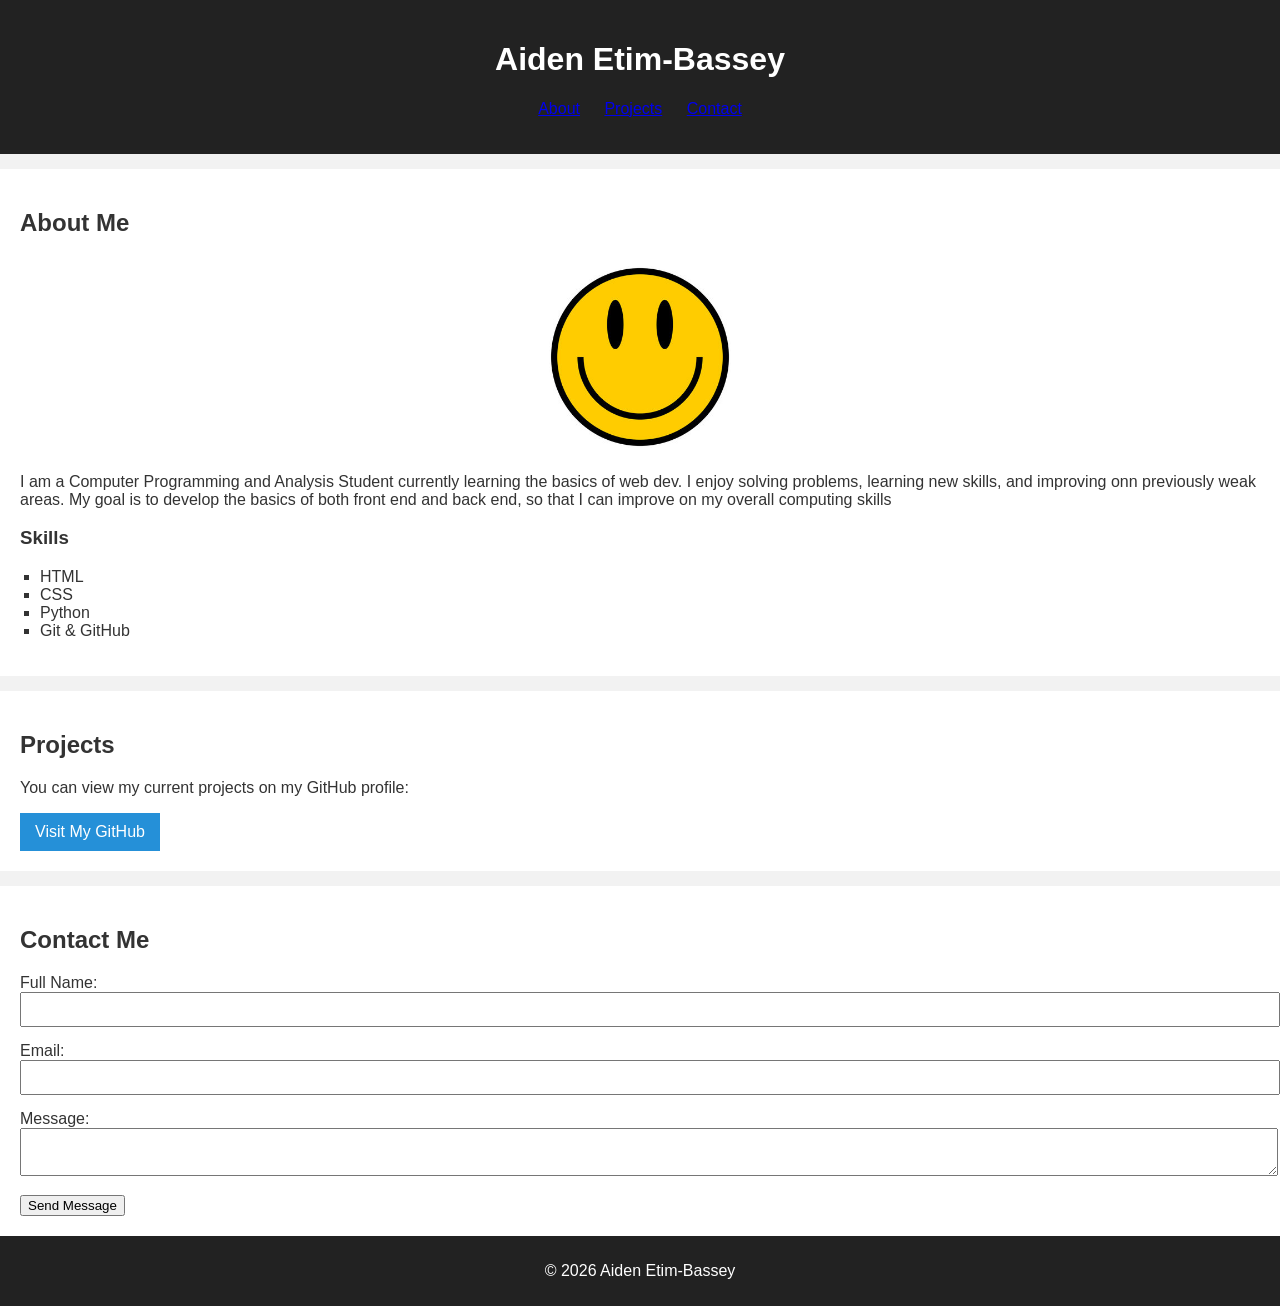
<file: index.html>
<!DOCTYPE html>
<html lang="en">
<head>
    <meta charset="UTF-8">
    <title>Aiden Etim-Bassey | Portfolio</title>
    <link rel="stylesheet" href="style.css">
</head>

<body>
    <!--Header and Navigation Section-->
    <header>
        <h1>Aiden Etim-Bassey</h1>
        <nav>
            <ul>
                <li><a href="#about">About</a></li>
                <li><a href="#projects">Projects</a></li>
                <li><a href="#contact">Contact</a></li>
            </ul>
        </nav>
    </header>


<main>
    <!--About Section-->
    <section id="about">
        <h2>About Me</h2>
        <!--Place Holder Image-->
        <img src="profile.jpg" alt="Photo of Aiden Etim-Bassey">

        <p>
            I am a Computer Programming and Analysis Student currently learning the basics of web dev.
            I enjoy solving problems, learning new skills, and improving onn previously weak areas. My goal
            is to develop the basics of both front end and back end, so that I can improve on my overall 
            computing skills
        </p>

        <h3>Skills</h3>
        <ul class="skills-list">
            <li>HTML</li>
            <li>CSS</li>
            <li>Python</li>
            <li>Git & GitHub</li>
        </ul>
    </section>

    <!--Projects Section-->
    <section id="projects">
        <h2>Projects</h2>
        <p> You can view my current projects on my GitHub profile:</p>
        <a class="button" href="https://github.com/348615336" target="_blank">Visit My GitHub</a>
    </section>

    <!--Contact Information Section-->
    <section id="contact">
        <h2>Contact Me</h2>
        <form action="#" method="post">
            <label for="name">Full Name:</label>
            <input type="text" id="name" name="name" required minlength="2">
            
            <label for="email">Email:</label>
            <input type="email" id="email" name="email" required>
            
            <label for="message">Message:</label>
            <textarea id="message" name="message" required minlength="10"></textarea>

            <button type="submit">Send Message</button>
        </form>
    </section>
</main>

<footer>
    <p>&copy; 2026 Aiden Etim-Bassey</p>
</footer>

</body>
</html>
</file>
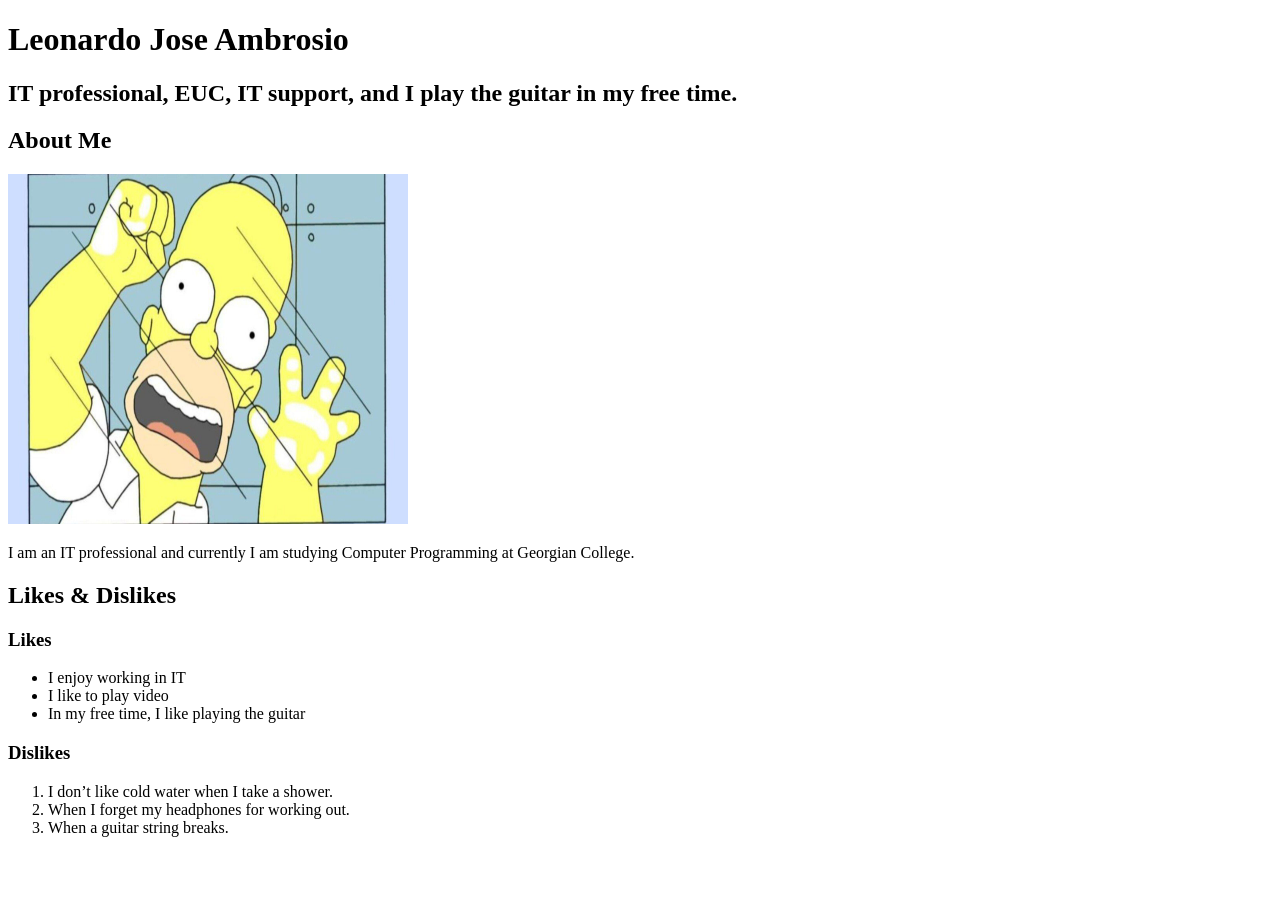
<file: docs/index.html>
<!DOCTYPE html>
<html lang="en">
<head>
    <meta charset="UTF-8">
    <meta name="viewport" content="width=device-width, initial-scale=1.0">
    <title>Document</title>
</head>
<body>

<header>
<h1>Leonardo Jose Ambrosio</h1> 
<h2>IT professional, EUC, IT support, and I play the guitar in my free time.</h2> 
</header>

<main>
    <section>
    <h2>About Me</h2> 
    <img src="images/homer.jpg" alt="Homer Simpson" width="400" height="350">
    <p>I am an IT professional and currently I am studying Computer Programming at Georgian College.</p> 
    </section>
</main>
<h2>Likes & Dislikes</h2> 

<h3>Likes</h3>
<ul>
<li>I enjoy working in IT</li>
<li>I like to play video</li>
<li>In my free time, I like playing the guitar</li>
</ul>
<h3>Dislikes</h3>
<ol>
<li>I don’t like cold water when I take a shower.</li>
<li>When I forget my headphones for working out.</li>
<li>When a guitar string breaks.</li>
</ol>

    
</body>
</html>
</file>
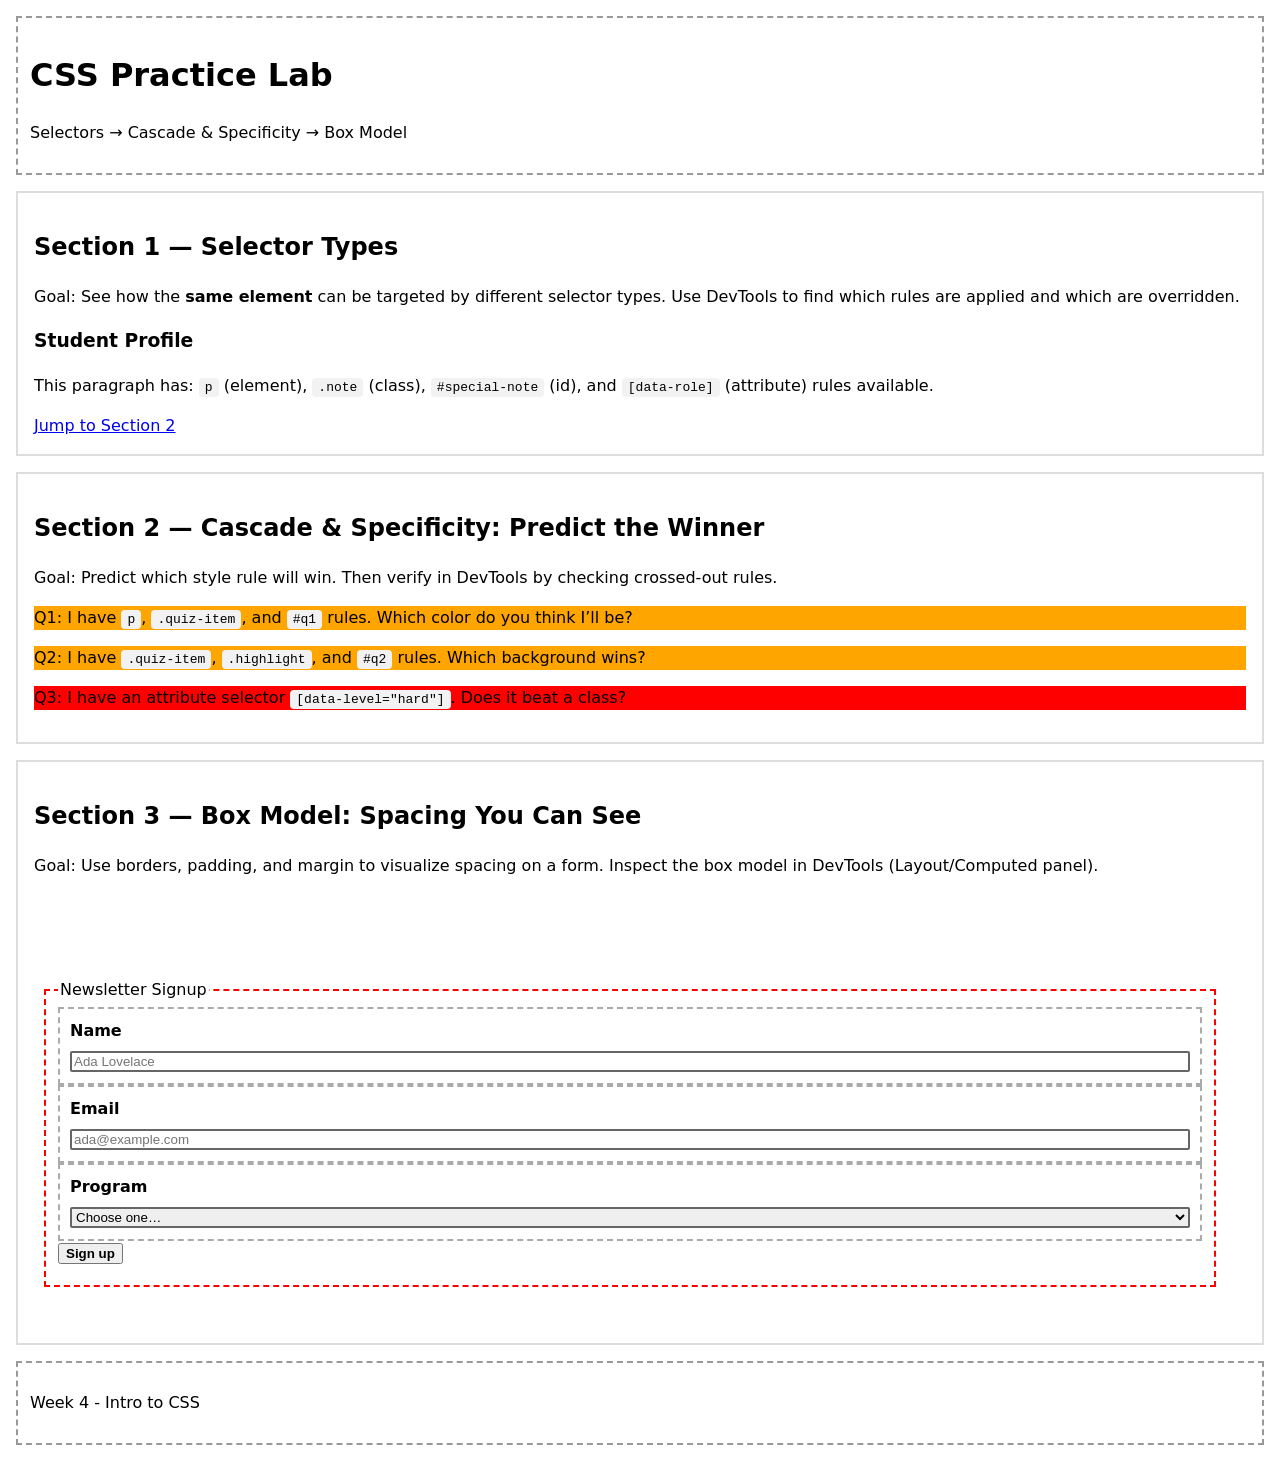
<file: week_four/index.html>
<!doctype html>
<html lang="en">
<head>
  <meta charset="utf-8" />
  <meta name="viewport" content="width=device-width, initial-scale=1" />
  <title>CSS Practice: Selectors, Cascade, Box Model</title>
  <!-- Activity One - How To Add CSS-->
   <!-- embedded, inline and external -->
  <link rel="stylesheet" href="css/styles.css" /><!-- External stylesheet - best practce :) -->
  <!-- <style> embedded css, don't do this! Bad practice 
    h1 {
        color: red; 
  }
  </style>-->
</head>

<body>
  <header class="page-header">
    <!-- inline css - don't do this, bad practice!<h1 style="color: red;">CSS Practice Lab</h1>-->
     <h1> CSS Practice Lab</h1>
    <p class="subtitle">Selectors → Cascade & Specificity → Box Model</p>
  </header>

  <!-- =========================
       SECTION 1: SELECTOR TYPES
       ========================= -->
  <section class="lab-section" id="section-1">
    <h2>Section 1 — Selector Types</h2>
    <p>
      Goal: See how the <strong>same element</strong> can be targeted by different selector types.
      Use DevTools to find which rules are applied and which are overridden.
    </p>

    <article class="demo-card" id="profile-card" data-role="student">
      <h3 class="card-title">Student Profile</h3>

      <!-- Activity Two - let's target this paragraph using a variety of different selectors -->
        <p class="note" id="special-note">
          This paragraph has:
          <code>p</code> (element), <code>.note</code> (class),
          <code>#special-note</code> (id), and <code>[data-role]</code> (attribute) rules available.
        </p>
      <a class="link" href="#section-2">Jump to Section 2</a>

    </article>

  </section>

  <!-- ======================================
       SECTION 2: CASCADE & SPECIFICITY QUIZ
       ====================================== -->
  <section class="lab-section" id="section-2">
    <h2>Section 2 — Cascade & Specificity: Predict the Winner</h2>
    <p>
      Goal: Predict which style rule will win. Then verify in DevTools by checking crossed-out rules.
    </p>

    <div class="quiz-area">
      <p class="quiz-item" id="q1">
        Q1: I have <code>p</code>, <code>.quiz-item</code>, and <code>#q1</code> rules.
        Which color do you think I’ll be?
      </p>

      <p class="quiz-item highlight" id="q2">
        Q2: I have <code>.quiz-item</code>, <code>.highlight</code>, and <code>#q2</code> rules.
        Which background wins?
      </p>

      <p class="quiz-item" data-level="hard">
        Q3: I have an attribute selector <code>[data-level="hard"]</code>. Does it beat a class?
      </p>
    </div>

  </section>

  <!-- =========================
       SECTION 3: THE BOX MODEL
       ========================= -->
  <section class="lab-section" id="section-3">
    <h2>Section 3 — Box Model: Spacing You Can See</h2>
    <p>
      Goal: Use borders, padding, and margin to visualize spacing on a form.
      Inspect the box model in DevTools (Layout/Computed panel).
    </p>

    <form class="signup-form" action="#" method="post">
      <fieldset class="form-box">
        <legend>Newsletter Signup</legend>

        <label class="field">
          <span>Name</span>
          <input type="text" name="name" placeholder="Ada Lovelace" />
        </label>

        <label class="field">
          <span>Email</span>
          <input type="email" name="email" placeholder="ada@example.com" />
        </label>

        <label class="field">
          <span>Program</span>
          <select name="program">
            <option value="">Choose one…</option>
            <option>Web Development</option>
            <option>Computer Programming</option>
            <option>Design</option>
          </select>
        </label>

        <button class="btn primary" type="submit">Sign up</button>
      </fieldset>
    </form>


  </section>

  <footer class="page-footer">
      <p> Week 4 - Intro to CSS </p>
  </footer>
</body>
</html>
</file>
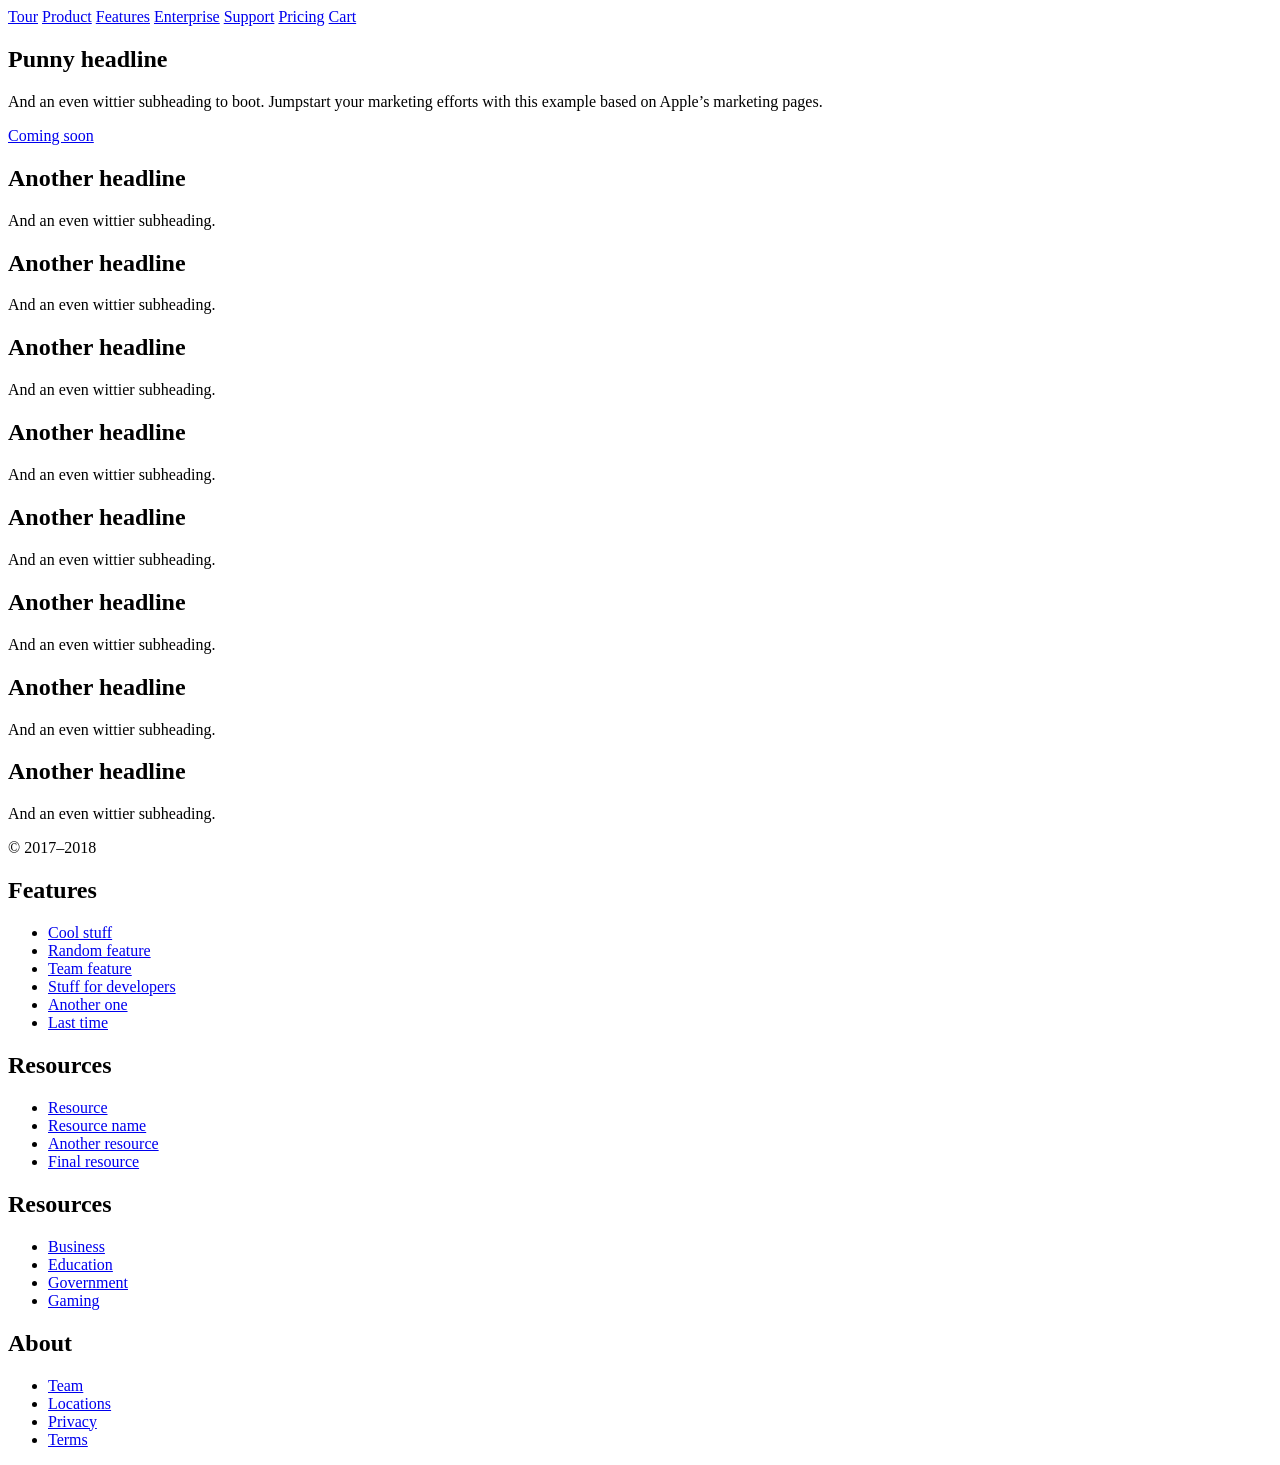
<file: assessments/assignment_two/index.html>
<!doctype html>
<html lang="en">
<head>
  <meta charset="utf-8" />
  <meta name="viewport" content="width=device-width, initial-scale=1" />
  <title>Product Example</title>
  <meta name="description" content="A product-style landing page structure without Bootstrap classes." />
</head>

<body>
  <!-- Top navigation -->
  <header>
    <nav aria-label="Primary navigation">
      <a href="#">Tour</a>
      <a href="#">Product</a>
      <a href="#">Features</a>
      <a href="#">Enterprise</a>
      <a href="#">Support</a>
      <a href="#">Pricing</a>
      <a href="#" aria-label="Shopping cart">Cart</a>
    </nav>
  </header>

  <main>
    <!-- Hero / marketing intro -->
    <section aria-labelledby="hero-title">
      <h1 id="hero-title">Punny headline</h1>
      <p>
        And an even wittier subheading to boot. Jumpstart your marketing efforts with this
        example based on Apple’s marketing pages.
      </p>
      <p><a href="#">Coming soon</a></p>
    </section>

    <!-- Product feature tiles (the example repeats these) -->
    <section aria-label="Product highlights">
      <article>
        <h2>Another headline</h2>
        <p>And an even wittier subheading.</p>
        <!-- Placeholder for “device”/image block from the original layout -->
        <div role="img" aria-label="Product image placeholder"></div>
      </article>

      <article>
        <h2>Another headline</h2>
        <p>And an even wittier subheading.</p>
        <div role="img" aria-label="Product image placeholder"></div>
      </article>

      <article>
        <h2>Another headline</h2>
        <p>And an even wittier subheading.</p>
        <div role="img" aria-label="Product image placeholder"></div>
      </article>

      <article>
        <h2>Another headline</h2>
        <p>And an even wittier subheading.</p>
        <div role="img" aria-label="Product image placeholder"></div>
      </article>

      <article>
        <h2>Another headline</h2>
        <p>And an even wittier subheading.</p>
        <div role="img" aria-label="Product image placeholder"></div>
      </article>

      <article>
        <h2>Another headline</h2>
        <p>And an even wittier subheading.</p>
        <div role="img" aria-label="Product image placeholder"></div>
      </article>

      <article>
        <h2>Another headline</h2>
        <p>And an even wittier subheading.</p>
        <div role="img" aria-label="Product image placeholder"></div>
      </article>

      <article>
        <h2>Another headline</h2>
        <p>And an even wittier subheading.</p>
        <div role="img" aria-label="Product image placeholder"></div>
      </article>
    </section>
  </main>

  <!-- Footer -->
  <footer>
    <p>© 2017–2018</p>

    <section aria-labelledby="footer-features">
      <h2 id="footer-features">Features</h2>
      <ul>
        <li><a href="#">Cool stuff</a></li>
        <li><a href="#">Random feature</a></li>
        <li><a href="#">Team feature</a></li>
        <li><a href="#">Stuff for developers</a></li>
        <li><a href="#">Another one</a></li>
        <li><a href="#">Last time</a></li>
      </ul>
    </section>

    <section aria-labelledby="footer-resources-1">
      <h2 id="footer-resources-1">Resources</h2>
      <ul>
        <li><a href="#">Resource</a></li>
        <li><a href="#">Resource name</a></li>
        <li><a href="#">Another resource</a></li>
        <li><a href="#">Final resource</a></li>
      </ul>
    </section>

    <section aria-labelledby="footer-resources-2">
      <h2 id="footer-resources-2">Resources</h2>
      <ul>
        <li><a href="#">Business</a></li>
        <li><a href="#">Education</a></li>
        <li><a href="#">Government</a></li>
        <li><a href="#">Gaming</a></li>
      </ul>
    </section>

    <section aria-labelledby="footer-about">
      <h2 id="footer-about">About</h2>
      <ul>
        <li><a href="#">Team</a></li>
        <li><a href="#">Locations</a></li>
        <li><a href="#">Privacy</a></li>
        <li><a href="#">Terms</a></li>
      </ul>
    </section>
  </footer>
</body>
</html>
</file>
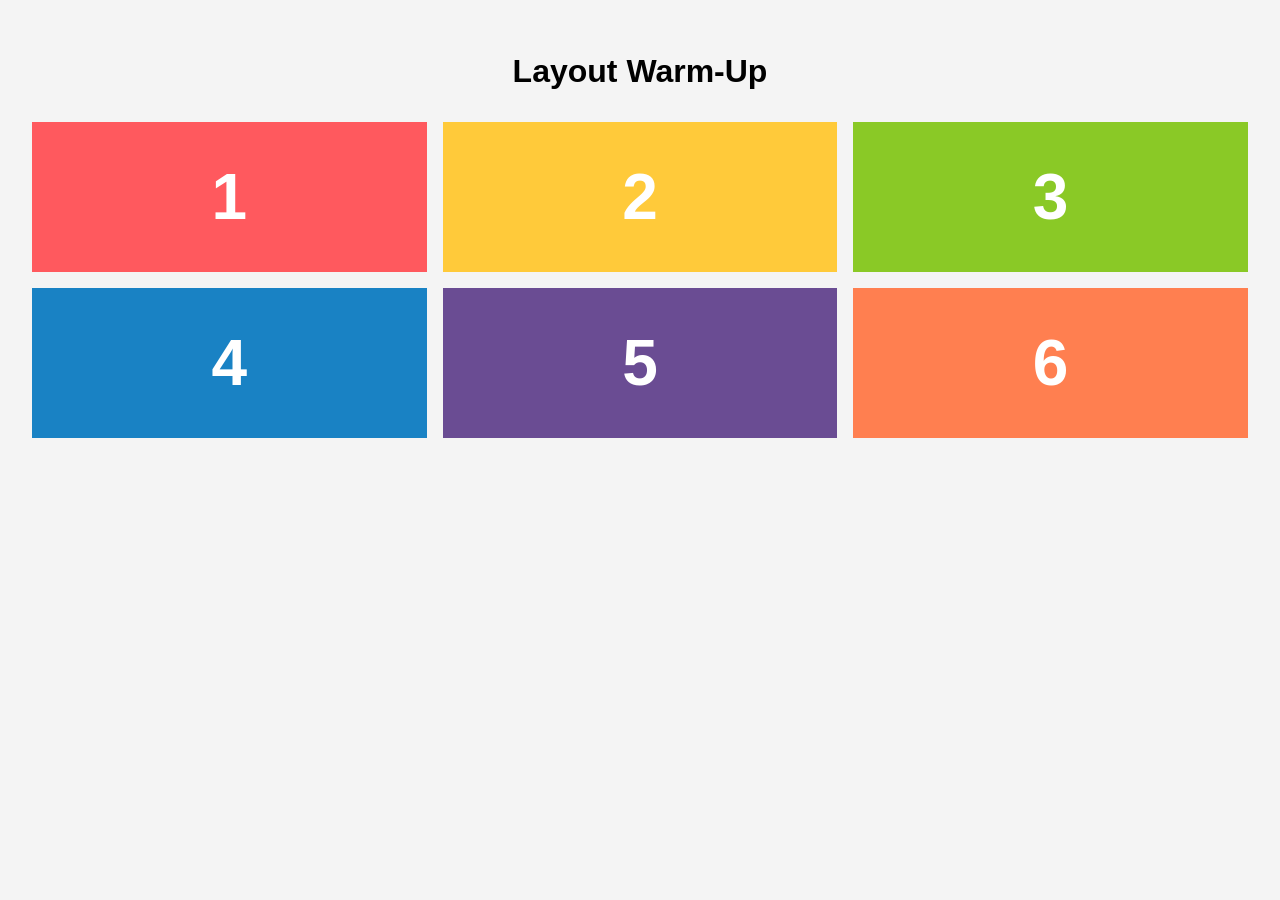
<file: week_eight/01-warm_up_quest/index.html>
<!doctype html>
<html lang="en">
<head>
  <meta charset="UTF-8">
  <title>Layout Warm-Up</title>
  <link rel="stylesheet" href="styles.css">
</head>
<body>

  <h1>Layout Warm-Up</h1>

  <div class="container">
    <section class="card card1">1</section>
    <section class="card card2">2</section>
    <section class="card card3">3</section>
    <section class="card card4">4</section>
    <section class="card card5">5</section>
    <section class="card card6">6</section>
  </div>

</body>
</html>
</file>
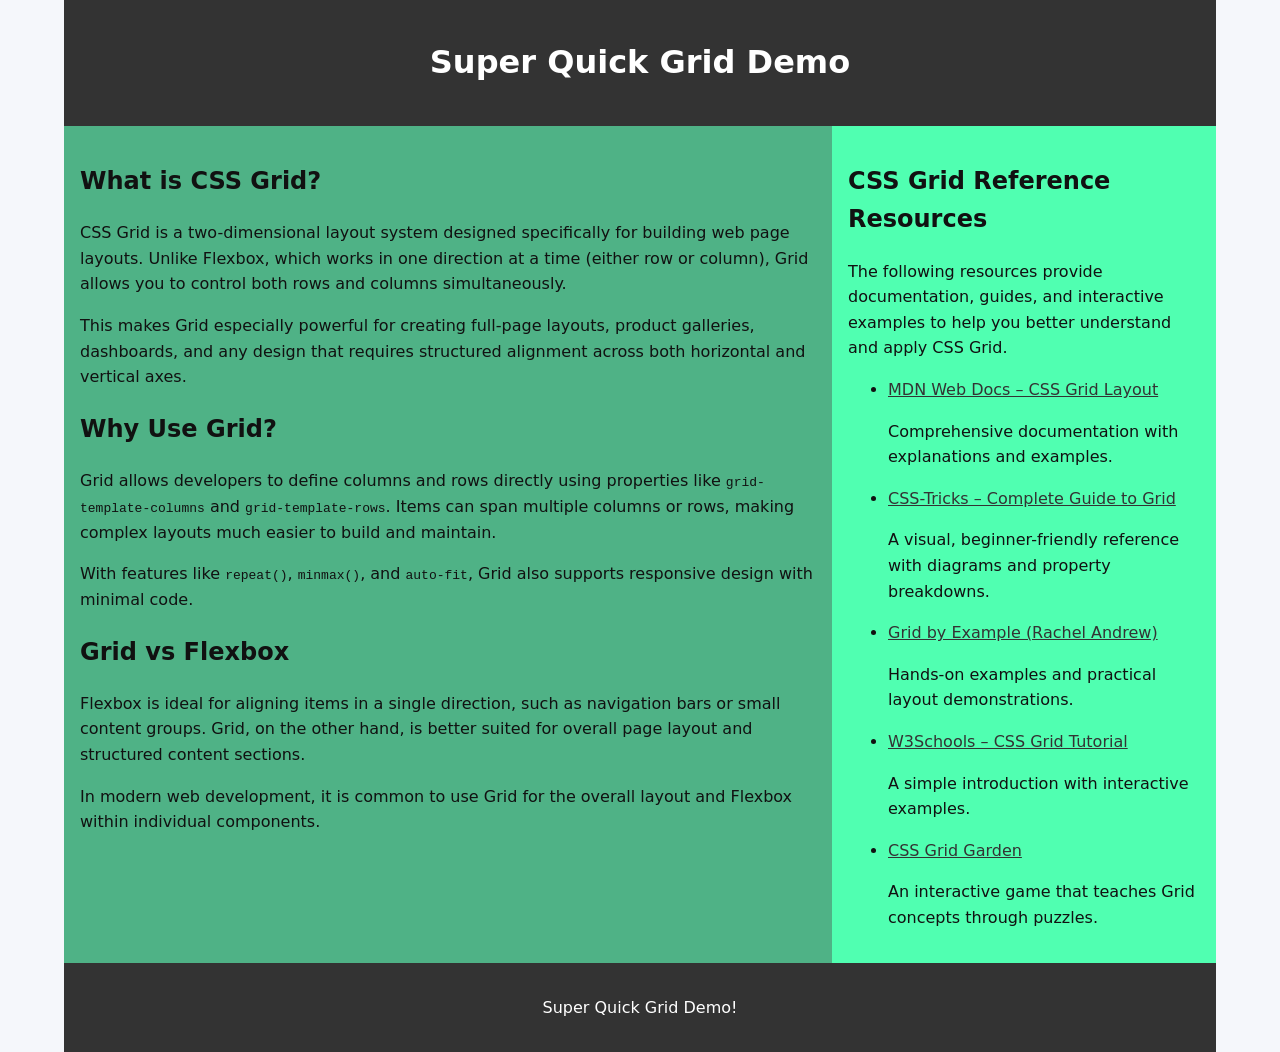
<file: week_eight/02-super-quick-grid-demo/index.html>
<!DOCTYPE html>
<html lang="en">

<head>
    <meta charset="UTF-8">
    <meta name="viewport" content="width=device-width, initial-scale=1.0">
    <title>Super Quick Grid Demo</title>
    <link href="main.css" rel="stylesheet">
</head>

<body>
    <div class="grid-container">
        <header>
            <h1> Super Quick Grid Demo </h1>
        </header>
        <article>
            <section>
                <h2>What is CSS Grid?</h2>

                <p>
                    CSS Grid is a two-dimensional layout system designed specifically for building
                    web page layouts. Unlike Flexbox, which works in one direction at a time
                    (either row or column), Grid allows you to control both rows and columns
                    simultaneously.
                </p>

                <p>
                    This makes Grid especially powerful for creating full-page layouts, product
                    galleries, dashboards, and any design that requires structured alignment
                    across both horizontal and vertical axes.
                </p>
            </section>

            <section>
                <h2>Why Use Grid?</h2>

                <p>
                    Grid allows developers to define columns and rows directly using properties
                    like <code>grid-template-columns</code> and <code>grid-template-rows</code>.
                    Items can span multiple columns or rows, making complex layouts much easier
                    to build and maintain.
                </p>

                <p>
                    With features like <code>repeat()</code>, <code>minmax()</code>, and
                    <code>auto-fit</code>, Grid also supports responsive design with minimal code.
                </p>
            </section>

            <section>
                <h2>Grid vs Flexbox</h2>
                <p>
                    Flexbox is ideal for aligning items in a single direction, such as navigation
                    bars or small content groups. Grid, on the other hand, is better suited for
                    overall page layout and structured content sections.
                </p>
                <p>
                    In modern web development, it is common to use Grid for the overall layout
                    and Flexbox within individual components.
                </p>
            </section>
        </article>
        <aside>
            <h2>CSS Grid Reference Resources</h2>

            <p>
                The following resources provide documentation, guides, and interactive
                examples to help you better understand and apply CSS Grid.
            </p>

            <ul>
                <li>
                    <a href="https://developer.mozilla.org/en-US/docs/Web/CSS/CSS_Grid_Layout" target="_blank">
                        MDN Web Docs – CSS Grid Layout
                    </a>
                    <p>Comprehensive documentation with explanations and examples.</p>
                </li>

                <li>
                    <a href="https://css-tricks.com/snippets/css/complete-guide-grid/" target="_blank">
                        CSS-Tricks – Complete Guide to Grid
                    </a>
                    <p>A visual, beginner-friendly reference with diagrams and property breakdowns.</p>
                </li>

                <li>
                    <a href="https://gridbyexample.com/" target="_blank">
                        Grid by Example (Rachel Andrew)
                    </a>
                    <p>Hands-on examples and practical layout demonstrations.</p>
                </li>

                <li>
                    <a href="https://www.w3schools.com/css/css_grid.asp" target="_blank">
                        W3Schools – CSS Grid Tutorial
                    </a>
                    <p>A simple introduction with interactive examples.</p>
                </li>

                <li>
                    <a href="https://cssgridgarden.com/" target="_blank">
                        CSS Grid Garden
                    </a>
                    <p>An interactive game that teaches Grid concepts through puzzles.</p>
                </li>
            </ul>

        </aside>
        <footer>
            <p> Super Quick Grid Demo!</p>
        </footer>
    </div><!--end grid container-->
</body>

</html>
</file>
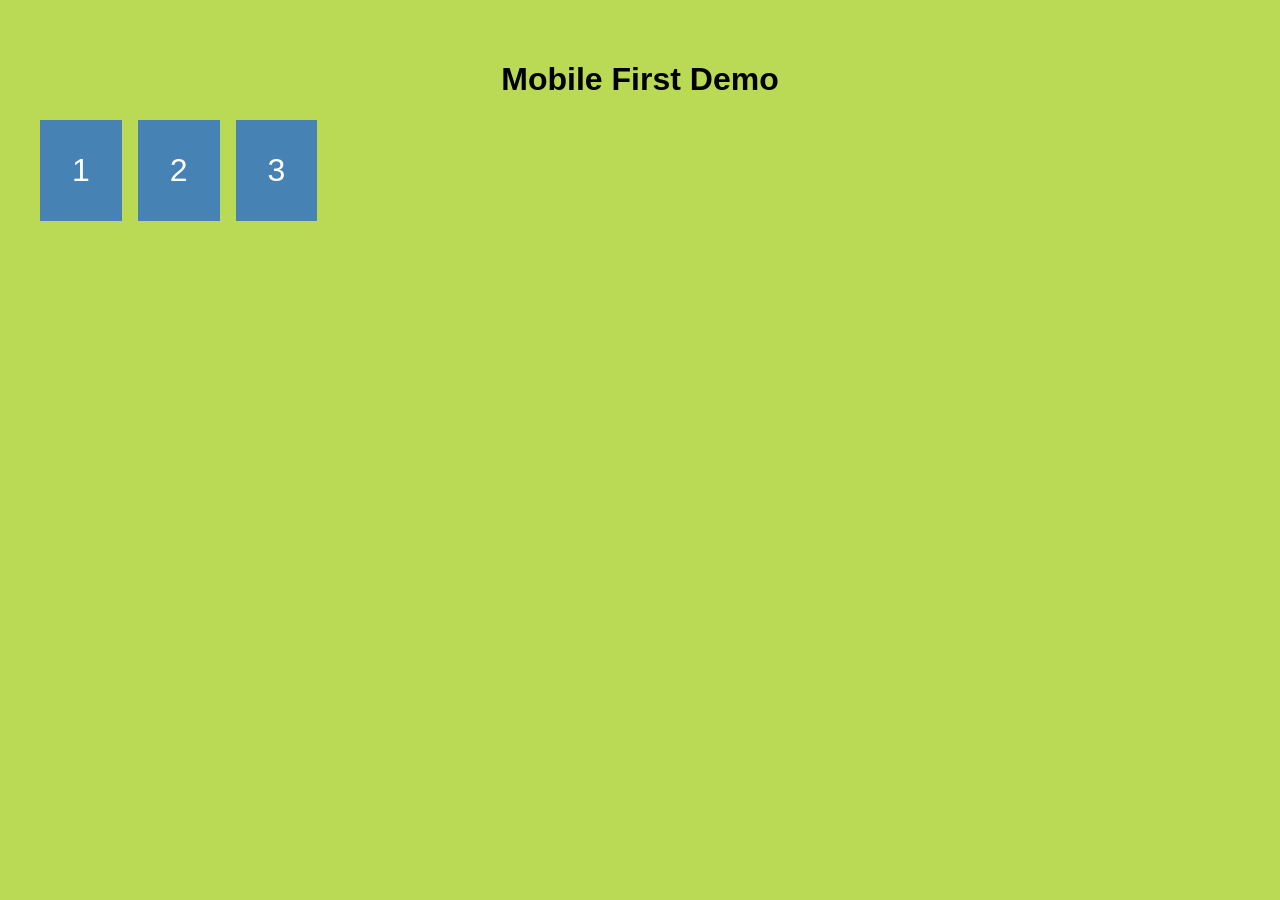
<file: week_eight/03-super_quick_media_query/index.html>
<!doctype html>
<html lang="en">
<head>
  <meta charset="UTF-8">
  <title>Mobile First Demo</title>
  <link rel="stylesheet" href="styles.css">
</head>
<body>

  <h1>Mobile First Demo</h1>

  <div class="container">
    <div class="box">1</div>
    <div class="box">2</div>
    <div class="box">3</div>
  </div>

</body>
</html>
</file>
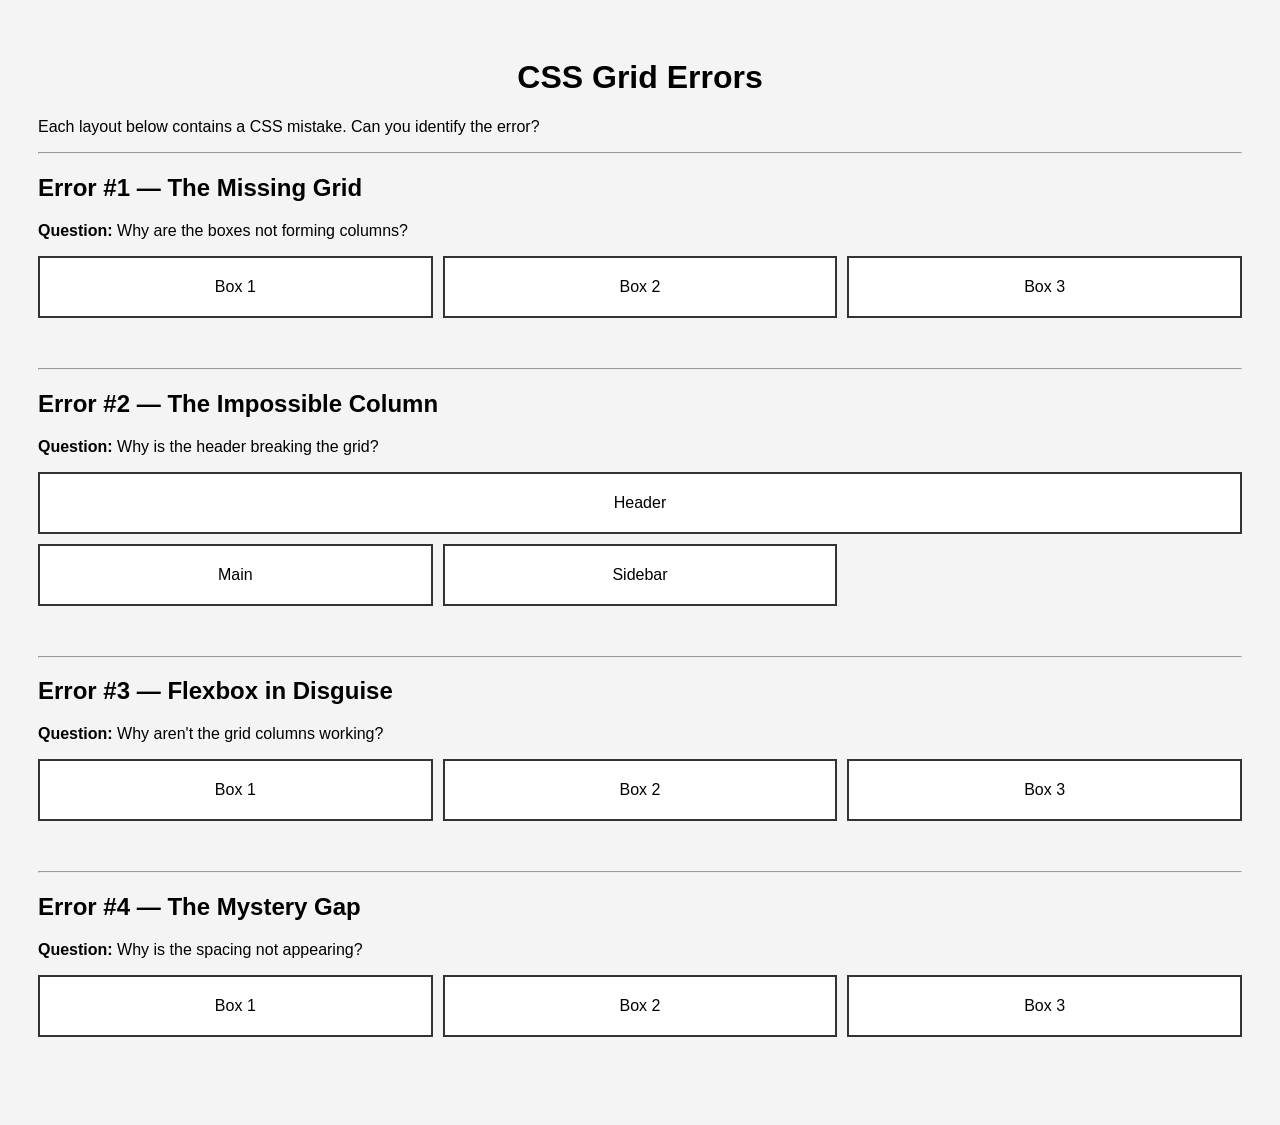
<file: week_nine/01-warm-up-grid-challenge/index.html>
<!DOCTYPE html>
<html>
<head>
<meta charset="UTF-8">
<title>Spot the Grid Error</title>

<style>

body{
    font-family: Arial, sans-serif;
    padding: 30px;
    background:#f4f4f4;
}

h1{
    text-align:center;
}

section{
    margin-bottom:50px;
}

.box{
    background:white;
    border:2px solid #333;
    padding:20px;
    text-align:center;
}

/* ---------------- */
/* Error #1 */
/* ---------------- */

.crime1{
    display: grid; 
    grid-template-columns: repeat(3,1fr);
    gap:10px;
}

/* ---------------- */
/* Error #2 */
/* ---------------- */

.crime2{
    display:grid;
    grid-template-columns: repeat(3,1fr);
    gap:10px;
}

.header-crime{
    grid-column:1 /4; 
}

/* ---------------- */
/* Error #3 */
/* ---------------- */

.crime3{
    display:grid; 
    grid-template-columns: repeat(3,1fr);
    gap:10px;
}

/* ---------------- */
/* Error #4 */
/* ---------------- */

.crime4{
    display:grid;
    grid-template-columns: repeat(3,1fr);
    gap:10px; 
}

</style>
</head>

<body>

<h1>CSS Grid Errors</h1>
<p>Each layout below contains a CSS mistake. Can you identify the error?</p>

<hr>

<section>

<h2>Error #1 — The Missing Grid</h2>
<p><strong>Question:</strong> Why are the boxes not forming columns?</p>

<div class="crime1">
<div class="box">Box 1</div>
<div class="box">Box 2</div>
<div class="box">Box 3</div>
</div>

</section>

<hr>

<section>

<h2>Error #2 — The Impossible Column</h2>
<p><strong>Question:</strong> Why is the header breaking the grid?</p>

<div class="crime2">
<div class="box header-crime">Header</div>
<div class="box">Main</div>
<div class="box">Sidebar</div>
</div>



</section>

<hr>

<section>

<h2>Error #3 — Flexbox in Disguise</h2>
<p><strong>Question:</strong> Why aren't the grid columns working?</p>

<div class="crime3">
<div class="box">Box 1</div>
<div class="box">Box 2</div>
<div class="box">Box 3</div>
</div>

</section>

<hr>

<section>

<h2>Error #4 — The Mystery Gap</h2>
<p><strong>Question:</strong> Why is the spacing not appearing?</p>

<div class="crime4">
<div class="box">Box 1</div>
<div class="box">Box 2</div>
<div class="box">Box 3</div>
</div>

</section>

</body>
</html>
</file>
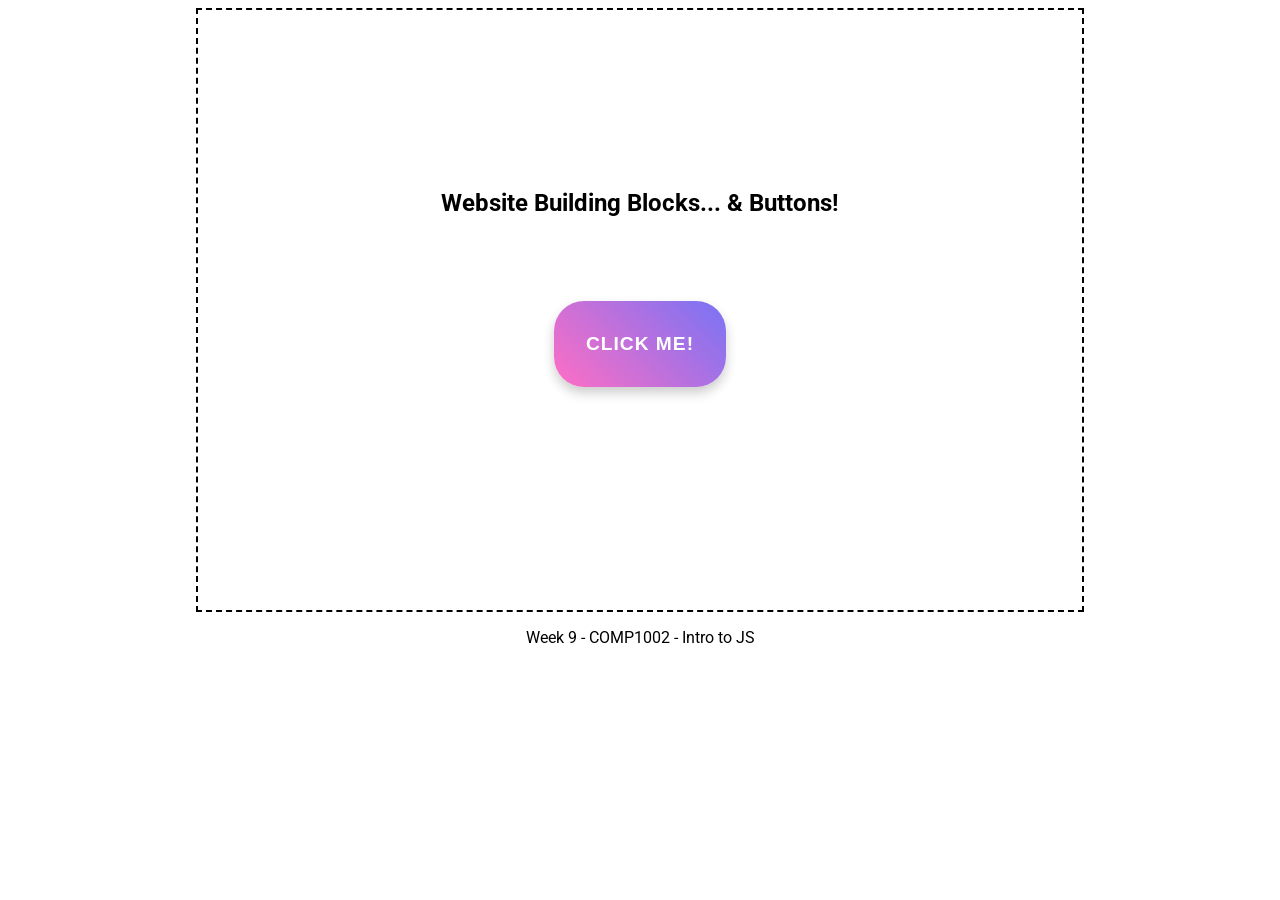
<file: week_nine/02-building-blocks/index.html>
<!DOCTYPE html>
<html lang="en">

<head>
    <meta charset="UTF-8">
    <meta name="viewport" content="width=device-width, initial-scale=1.0">
    <link rel="preconnect" href="https://fonts.googleapis.com">
    <link rel="preconnect" href="https://fonts.gstatic.com" crossorigin>
    <link href="https://fonts.googleapis.com/css2?family=Roboto:ital,wght@0,100..900;1,100..900&display=swap"
        rel="stylesheet">
    <title>Website Building Blocks... & Buttons! </title>
    <!-- Web Building Block #2 - Presentation -->
    <style>
        body {
            font-family: "Roboto", sans-serif;
        }

        article {
            display: flex;
            flex-direction: column;
            min-height: 600px;
            align-items: center;
            justify-content: center;
            border: 2px dashed #000;
            width: 70%;
            margin: 0 auto;
        }

        h1,
        footer {
            text-align: center;
        }

        .fun-btn {
            font-size: 1.2rem;
            padding: 2rem;
            border: none;
            border-radius: 30px;
            cursor: pointer;

            color: white;
            font-weight: bold;
            letter-spacing: 1px;

            background: linear-gradient(45deg, #ff6ec4, #7873f5);
            box-shadow: 0 6px 12px rgba(0, 0, 0, 0.2);

            transition: all 0.25s ease;
            margin: 4rem;
        }

        /* hover animation */
        .fun-btn:hover {
            transform: translateY(-3px) scale(1.05);
            box-shadow: 0 10px 18px rgba(0, 0, 0, 0.25);
        }
    </style>
</head>

<body>
    <!-- Building Block One - Structure -->
    <article>
        <h1> Website Building Blocks... & Buttons!</h1>
        <button class="fun-btn"> CLICK ME! </button>
    </article>
    <footer>
        <p> Week 9 - COMP1002 - Intro to JS </p>
    </footer>
    <!-- Web Building Block #3 - Interactivity -->
    <script>
        // finds an element in the webpage and stores it in a variable.

        // Document represents the entire webpage.JavaScript always starts with the document when interacting with HTML
        // querySelector()- A method used to select an element from the page. It uses CSS selectors to find elements

        let button = document.querySelector(".fun-btn");

        //addEventListener - a method used to listen for events
        //An event is something that happens on the page
        button.addEventListener("click", function () {
            alert("JavaScript is working!");
            console.log("JavaScript IS working!");
        });
    </script>
</body>

</html>
</file>
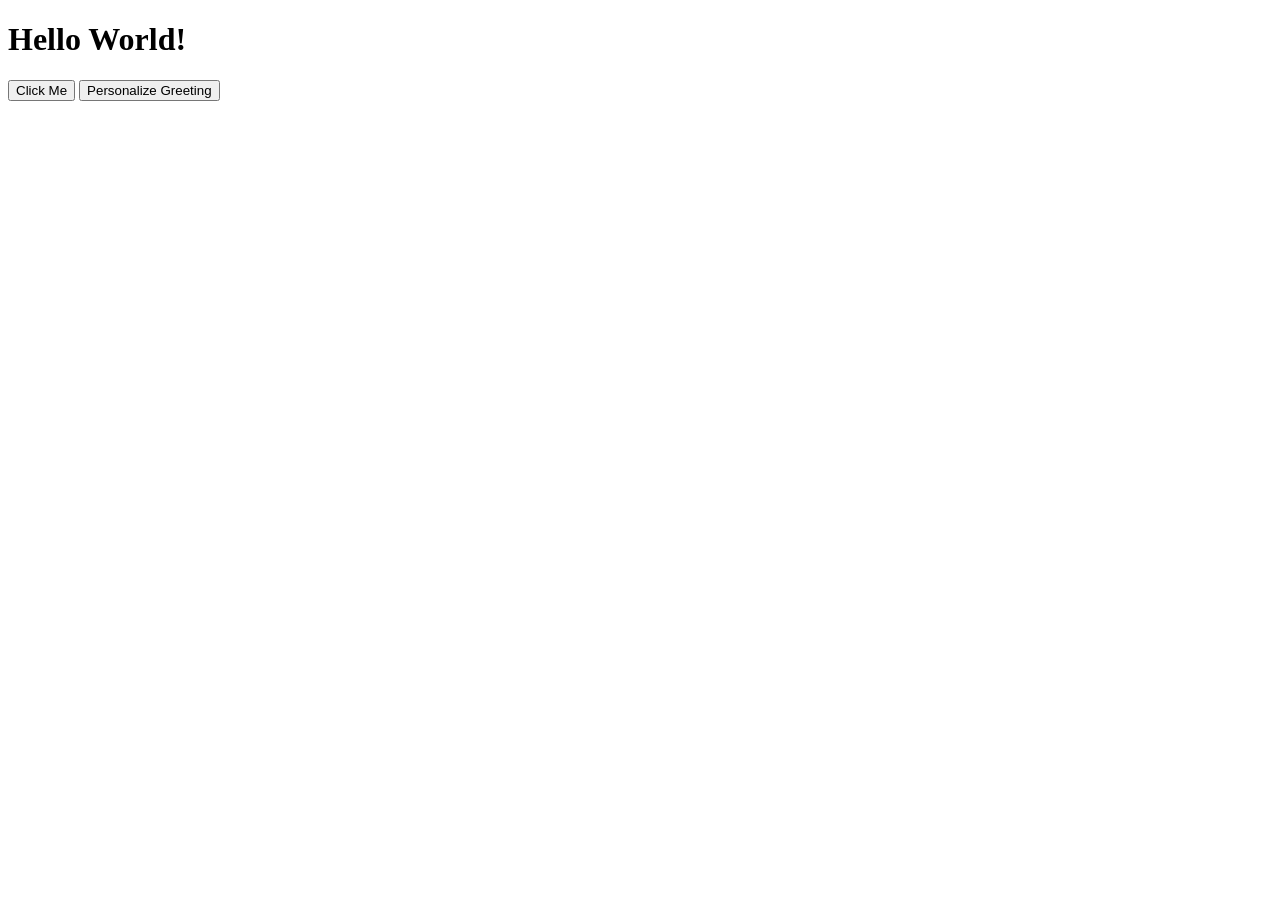
<file: week_nine/03-explore-the-dom/index.html>
<!DOCTYPE html>
<html>
<head>
    <title>DOM Demo</title>
</head>

<body>

<h1 id="title">Hello <span> World</span>!</h1>

<button id="changeBtn">Click Me</button>
<button id="greetingBtn">Personalize Greeting</button>

<!-- external stylesheet-->
<script src="script.js"></script>

</body>
</html>
</file>
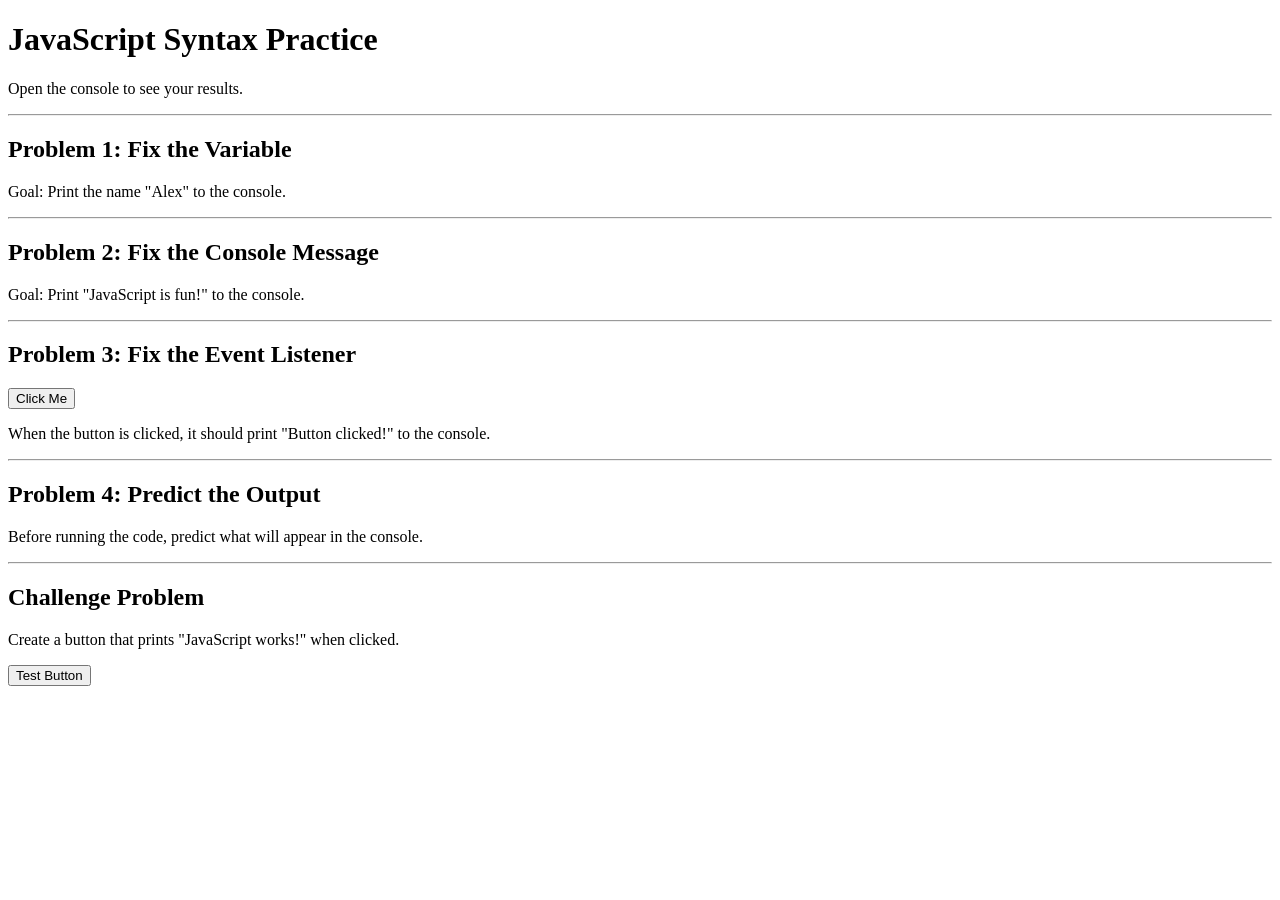
<file: week_nine/04-js-practice/index.html>
<!DOCTYPE html>
<html>
<head>
    <title>JavaScript Practice Activity</title>
</head>

<body>

<h1>JavaScript Syntax Practice</h1>

<p>Open the console to see your results.</p>

<hr>

<h2>Problem 1: Fix the Variable</h2>
<p>Goal: Print the name "Alex" to the console.</p>

<script>

// Fix the error in this code

let name = "Alex";
console.log(name);

</script>

<hr>

<h2>Problem 2: Fix the Console Message</h2>
<p>Goal: Print "JavaScript is fun!" to the console.</p>

<script>

// Fix the syntax error

console.log ("JavaScript is fun"); 

</script>

<hr>

<h2>Problem 3: Fix the Event Listener</h2>

<button class="btn">Click Me</button>

<p>When the button is clicked, it should print "Button clicked!" to the console.</p>

<script>

// Fix the syntax errors

let button = document.querySelector(".btn")

button.addEventListener("click", function(){
console.log("Button clicked!");
});

</script>

<hr>

<h2>Problem 4: Predict the Output</h2>

<p>Before running the code, predict what will appear in the console.</p>

<script>
// creating a variable called score and storing a number vlaue of 10 
let score = 10
// add 5 to 10 = 15 
score = score + 5
//show the value in the console 
console.log(score)

</script>

<hr>

<h2>Challenge Problem</h2>

<p>Create a button that prints "JavaScript works!" when clicked.</p>

<button id="testBtn">Test Button</button>

<script>

let testButton = document.getElementById("testBtn"); 

testButton.addEventListener("click", function(){
    console.log("JavaScript works!"); 
}); 

</script>

</body>
</html>
</file>
<file: style.css>
/*
=========================================
COMP1002 - Course Project Phase One
Reflection:
I feel this project helped me better grasp how CSS is meant
to tie into HTML. Using semantic elements like header, section,
and footer made it easier to split my page into different boxes
to better organize my page.

One of the challanges I faced was forgetting the areas of some closing
tags causing errors, or accidentally misplacing them. Another challenge
I faced was making sure that I knew how different selectors work and making sure
I used individual types correctly.

In Phase two, I hope to improve my layout, and to hopefully make my page
more responsive on mobile devices, or to create dynamic padding so that
it can adjust depending on the Window size

=========================================
*/
/*Font selector*/
body{
    font-family: Arial, Helvetica, sans-serif;
    margin: 0;
    background-color: #f2f2f2;
    color: #333;
}

/*Element selector*/
header{
    background-color: #222;
    color: white;
    padding: 20px;
    text-align: center;
}
img {
    max-width: 200px;
    display: block;
    margin: 10px auto;
    border-radius: 1px;
}
/*Descendant selector*/
nav ul {
    list-style-type: none;
    padding: 0;
}

/*Child selector*/
nav > ul > li {
    display: inline;
    margin: 0 10px;
}

/*Id selector*/
#about, #projects, #contact {
    background-color: white;
    padding: 20px;
    margin-top: 15px;
}

/*Class selector*/
.skills-list {
    list-style-type: square;
    padding-left: 20px;
}

/*Attribute selector*/
input[type="text"],
input[type="email"],
textarea {
    width: 100%;
    padding: 8px;
    margin-bottom: 15px;
}

/*Button Class selector*/
.button{
    display: inline-block;
    padding: 10px 15px;
    background-color: #2590d8;
    color: white;
    text-decoration: none;
}

/*Button Hover Class selector*/
.button:hover {
    background-color: #002e4a;
}

/*Footer Style*/
footer{
    background-color: #222;
    color: white;
    text-align: center;
    padding: 10px;
}
</file>
<file: week_four/css/styles.css>
/* =========================
   Base styling (not layout)
   ========================= */

/* Activity Two - Explore the CSS Style Ruleset */
body {
  font-family: system-ui, Arial, sans-serif;
  line-height: 1.5;
  margin: 0;
  padding: 16px;
}

.page-header,
.page-footer {
  border: 2px dashed #999;
  padding: 12px;
  margin-bottom: 16px;
}

.lab-section {
  border: 2px solid #ddd;
  padding: 16px;
  margin: 16px 0;
}

code {
  background: #f2f2f2;
  padding: 2px 6px;
  border-radius: 4px;
}

/* =========================
     SECTION 1: Selector types
     ========================= */

/* Activity Three - Selector Types */

/* Element selector */


/* Contextual selector (descendant)  - look up combinators on mdn web docs */


/* Pseudo-class: first paragraph of its type */


/* Class selector */

/* Attribute selector (article attribute affects paragraph) */


/* ID selector (strongest so far) */


/* Pseduo - Element */



/* Focus Questions 

        1.) How many different CSS rules are applied to the first paragraph?
        (List them by selector type.)

        2.) Which rules are crossed out in DevTools, and which ones are active?
        What does a crossed-out rule indicate?

        3.) Predicting Before Explaining

        4.) Before inspecting, which rule do you think should control the text color? Why?
        What information did you use to make that prediction?

        5.) If two rules change the same property (for example, color), why doesn’t the browser apply both?

*/


/* ==============================
     SECTION 2: Cascade & Specificity
     ============================== */

/* Activity #4 - Which Seletor Will Win */

/* ROUND ONE/ Q1 - What colour will the element be? */

/* Element selector */



/* ROUND TWO/ Q2 - What background colour will the element have? */
.quiz-item{

  background-color: #C0FFEE;
}

.highlight{
  background-color: #d3ed0b;
}


/* ROUND THREE/ Q3 - What colour will the element be? */

p[data-level="hard"]{

  background-color: red;
}

.quiz-item{

  background-color: orange;
}


/* =========================
     SECTION 3: Box model (form)
     ========================= */

/* Activity #5 - Exolore the Box Model */

.signup-form {
  margin-top: 12px;
}

/* Visualize the box */
.form-box{
display:block;
border: 2px dashed red;
padding-bottom: 20px;
margin: 100px 30px 40px 10px;
}


/* Each field becomes a visible block with spacing */
.field {
  display: block;
  border: 2px dashed #aaa;
  padding: 10px;
}

.field span {
  display: inline-block;
  margin-bottom: 6px;
  font-weight: 600;
}

/* Inputs/selects: give visible borders so students can inspect sizing */
.field input,
.field select {

  width: 100%;
  border:2px solid #666;
  padding: : 10px;
  box-sizing: border-box;
  border-radius: 2px;
 
}

/* Primary button */
.primary {
  font-weight: 700;
}

/* Focus Questions
  1) In DevTools, click the fieldset (.form-box). What are its margin, border, padding, and content sizes?
  2) Increase padding on .form-box in styles.css. What changes visually?
  3) Where is the space coming from between form fields — margin or padding? Identify the exact rule.
  4) Add a border to .field input and use DevTools to find the exact box size.
*/
</file>
<file: week_eight/01-warm_up_quest/styles.css>
/* Basic page styling */
body {
    font-family: Arial, Helvetica, sans-serif;
    text-align: center;
    margin: 0;
    padding: 2rem;
    background: #f4f4f4;
    box-sizing: border-box; 
}

h1 {
    margin-bottom: 2rem;
}

/* Card styling */
.card {
    height: 150px;
    font-size: 4rem;
    font-weight: bold;
    color: white;
    display: flex;
    justify-content: center;
    align-items: center;
}

.card1 {
    background: #ff595e;
}

.card2 {
    background: #ffca3a;
}

.card3 {
    background: #8ac926;
}

.card4 {
    background: #1982c4;
}

.card5 {
    background: #6a4c93;
}

.card6 {
    background: #ff7f50;
}

/* Your Solution Here */ 

/* OPTION ONE - FLEXBOX - GOOD */ 

/*.container {
    display: flex; 
    flex-wrap: wrap; 
    gap: 1rem; 
}

.card {
    width:32%; 
}*/ 

/* OPTION TWO - GRID - BETTER */ 

.container {
    display: grid;
    grid-template-columns: repeat(3, 1fr); 
    gap: 1rem; 
}
</file>
<file: week_eight/02-super-quick-grid-demo/main.css>
/* Base Styles */ 
* {
    box-sizing: border-box;
  }
  
  body {
    margin: 0;
    font-family: system-ui, -apple-system, Segoe UI, Roboto, Arial, sans-serif;
    line-height: 1.6;
    background: #f5f7fb;
    color: #111;
  }

  .grid-container {
    width: 90%; 
    margin: 0 auto; 
    /* ADD GRID STYLES HERE */
  
    display: grid;  
    /* grid-template-columns */ 
    grid-template-columns: 2fr 1fr; 
    grid-template-areas: 
    "header header"
    "article aside" 
    "footer footer"
  }

  header{
    background-color: #333; 
    color: #FFF; 
    padding: 1rem;
    text-align:center; 
    /*what grid line the grid item starts at */ 
    /*grid-column-start: 1;*/ 
    /* what grid line the grid item ends at */ 
    /*grid-column-end: 3; 
    /*short hand */ 
    grid-column: 1/3; 
    grid-area: header; 
  }

  footer {
    background-color: #333; 
    color: #FFF; 
    padding: 1rem;
    text-align:center;
    /*grid-column: 1/3; */ 
    grid-area: footer; 
  }

  article {
    background-color: #4FB286;
    padding: 1rem; 
    /*grid-column: 1/2;*/ 
    grid-area: article; 
  }

  aside {
    background-color: #50FFB1; 
    padding: 1rem; 
    /*grid-column:2/3; */ 
    grid-area: aside; 
  }

  aside a {
    color: #333; 
  }
</file>
<file: week_eight/03-super_quick_media_query/styles.css>
body {
  font-family: Arial, sans-serif;
  text-align: center;
  padding: 2rem;
}

/* MOBILE FIRST (default styles) */
.container {
  display: flex;
  flex-direction: column;
  /* stacked vertically */
  gap: 1rem;
}

.box {
  background: steelblue;
  color: white;
  padding: 2rem;
  font-size: 2rem;
}

/* MEDIA QUERIES HERE */

@media (min-width: 700px) {

  body {
    background-color: #BADA55;
  }

  .container {
    flex-direction: row; 
  }

}
</file>
